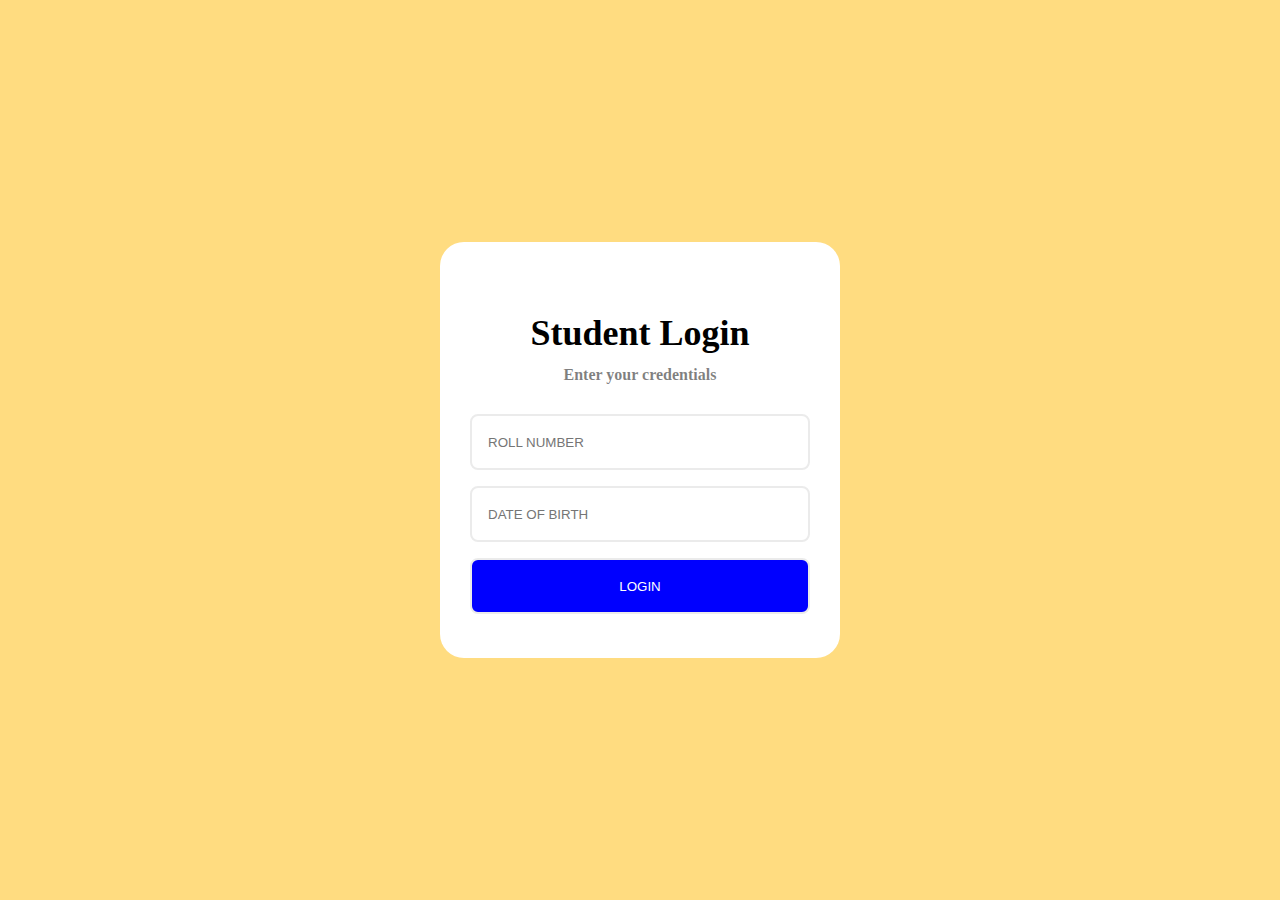
<file: index.html>
<html>
    <head>
        <title>Login Page</title>
        <link href="https://cdn.jsdelivr.net/npm/bootstrap@5.2.3/dist/css/bootstrap.min.css" rel="stylesheet" integrity="sha384-rbsA2VBKQhggwzxH7pPCaAqO46MgnOM80zW1RWuH61DGLwZJEdK2Kadq2F9CUG65" crossorigin="anonymous">
        <link rel="stylesheet" href="index.css"/>
  </head>
    </head>
    <body>
        <div class="login-card">
            <h2>Student Login</h2>
            <h3>Enter your credentials</h3>
            <form class="login-form" action="index2.php" method="post">
                <input type="text" name="regno" maxlength="10" placeholder="ROLL NUMBER">
                <!--<input type="date" name="dob" placeholder="dd-mm-yyyy" min="1997-01-01" max="2030-12-31">-->
                <!--<input type="text" name="name" maxlength="30" placeholder="NAME">-->
                <input placeholder="DATE OF BIRTH" name="dob" date-date-format="YYYY-MM-DD" type="text" onfocus="(this.type='date')">
                <!--<input type="date" name="input1" placeholder="YYYY-MM-DD" required pattern="[0-9]{4}-[0-9]{2}-[0-9]{2}" title="Enter a date in this formart YYYY-MM-DD"/>-->
                <input style="background-color: blue; color:white" type="submit" name="submit" value="LOGIN">
            </form>
        </div>
        <script src="https://cdn.jsdelivr.net/npm/bootstrap@5.2.3/dist/js/bootstrap.bundle.min.js" integrity="sha384-kenU1KFdBIe4zVF0s0G1M5b4hcpxyD9F7jL+jjXkk+Q2h455rYXK/7HAuoJl+0I4" crossorigin="anonymous"></script>
    </body>
</html>
</file>
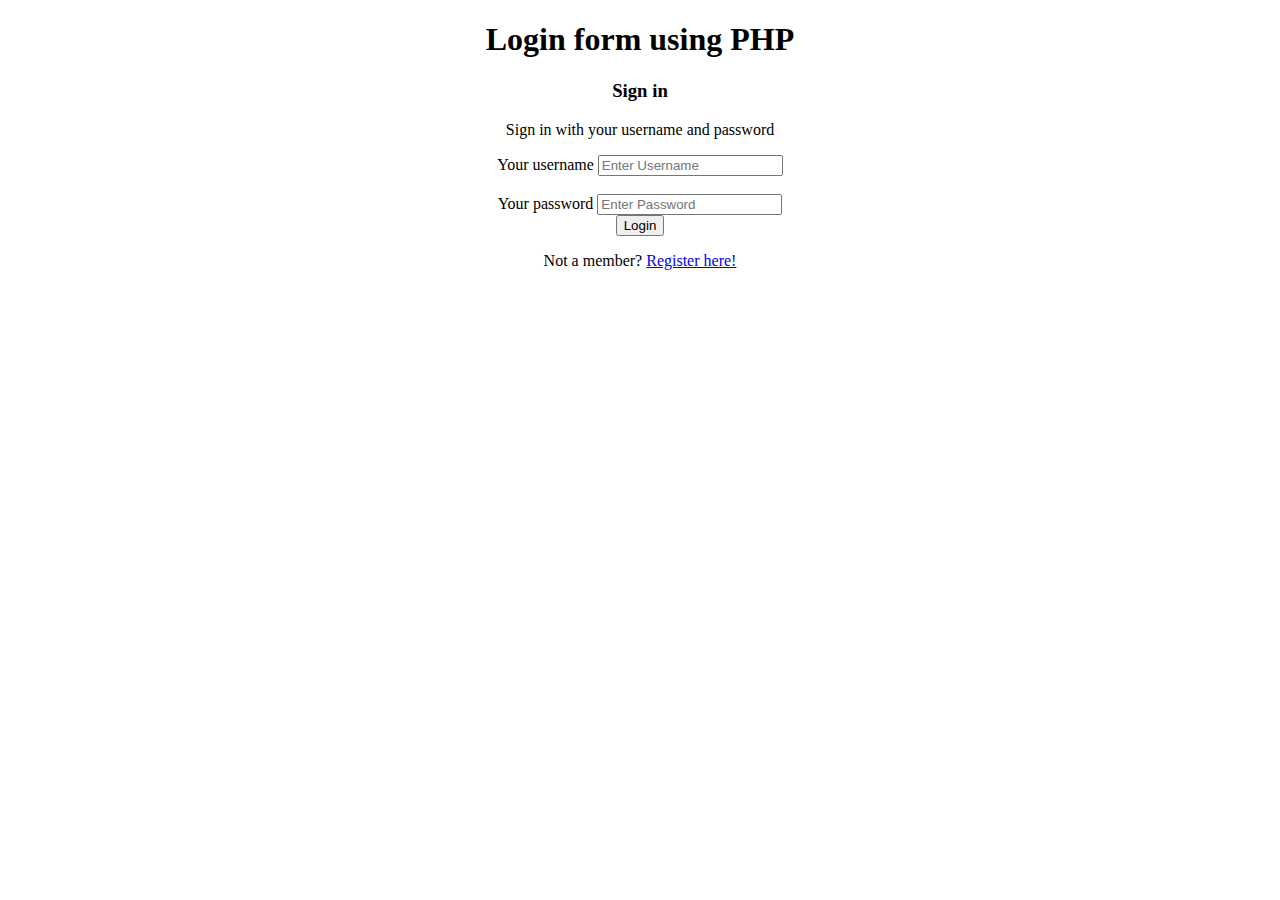
<file: sig up.html>
<!DOCTYPE html>
<html lang="en">
<head>
    <meta charset="UTF-8">
    <meta http-equiv="X-UA-Compatible" content="IE=edge">
    <meta name="viewport" content="width=device-width, initial-scale=1.0">
    <!-- <link rel="stylesheet" href="loginpage.css"> -->
    <title>Login page in HTML</title>
</head>
<body>
    <div align="center">
    <h1 align="center">Login form using PHP</h1>
    <form name="f1">
        <!-- Headings for the form -->
        <div class="headingsContainer">
            <h3>Sign in</h3>
            <p>Sign in with your username and password</p>
        </div>

        <!-- Main container for all inputs -->
        <div class="mainContainer">
            <!-- Username -->
            <label for="username">Your username</label>
            <input type="text" placeholder="Enter Username" name="username" required>

            <br><br>

            <!-- Password -->
            <label for="pswrd">Your password</label>
            <input type="password" placeholder="Enter Password" name="pswrd" required>

            <br>

            <!-- Submit button -->
             <input type="button" value="Login" onclick="loadDoc()">

            <!-- Sign up link -->
            <p class="register">Not a member?  <a href="#">Register here!</a></p>
            <p id="content"></p>
        </div>
    </div>

    </form>
</body>

<SCRIPT>
     function loadDoc(){
        var email = f1.username.value;
        console.log(email);
        var xhttp=new XMLHttpRequest();
        xhttp.open("GET","http://localhost/ajax/users.php?username=" + email,true);
        xhttp.send();
        xhttp.onreadystatechange=function(){
            if(this.readyState==4 && this.status==200){
                console.log(this.responseText);
                document.getElementById("content").innerHTML=this.responseText;

            }
        };
     }
</SCRIPT>
</html>
</file>
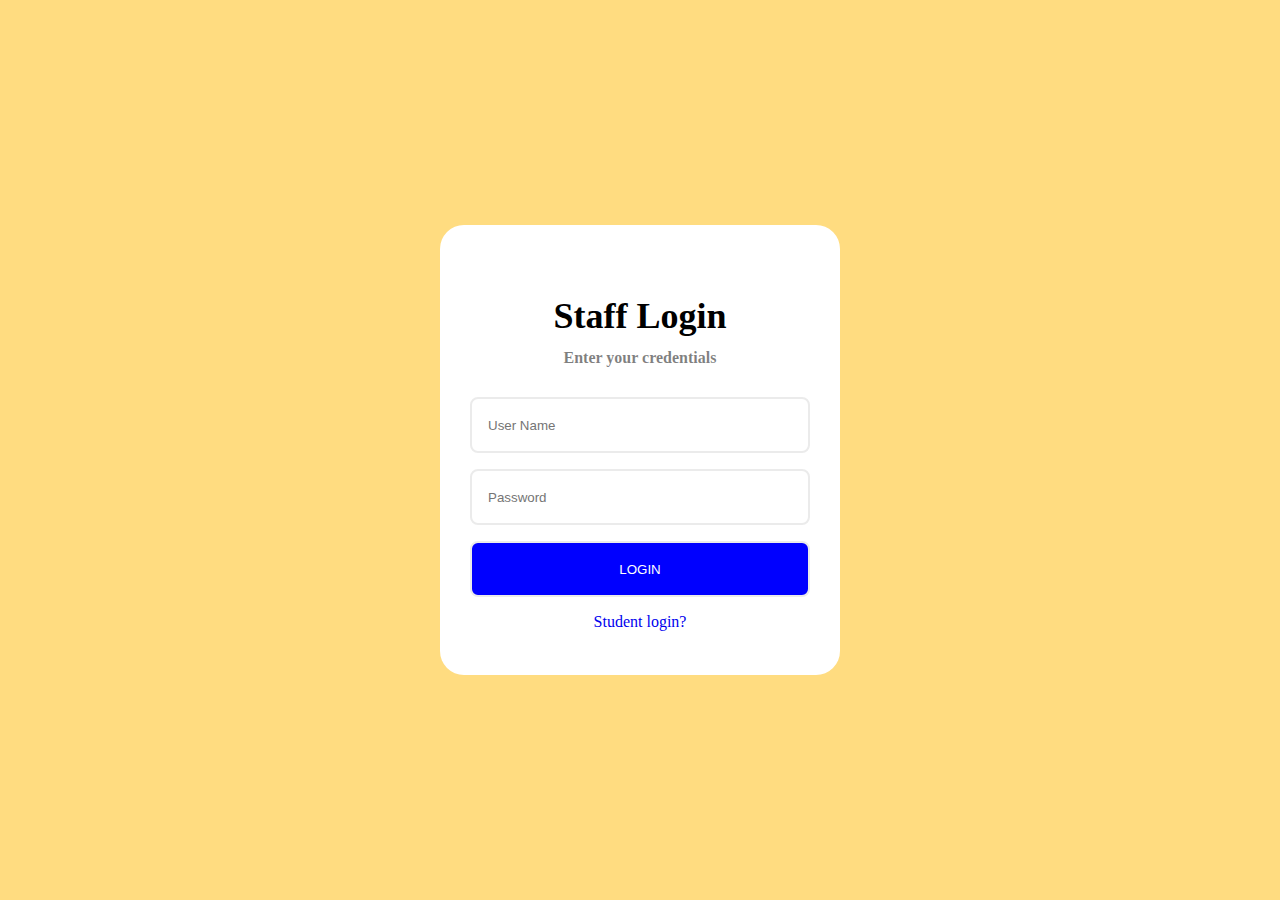
<file: staff.html>
<html>
    <head>
        <title>Login Page</title>
        <link href="https://cdn.jsdelivr.net/npm/bootstrap@5.2.3/dist/css/bootstrap.min.css" rel="stylesheet" integrity="sha384-rbsA2VBKQhggwzxH7pPCaAqO46MgnOM80zW1RWuH61DGLwZJEdK2Kadq2F9CUG65" crossorigin="anonymous">
        <link rel="stylesheet" href="css/index.css"/>
  </head>
    <body>
        <div class="login-card">
            <h2>Staff Login</h2>
            <h3>Enter your credentials</h3>
            <form class="login-form" action="php/staff.php" method="post">
                <input type="text" name="name" maxlength="15" placeholder="User Name" required>
                <input type="password" name="password" placeholder="Password" required>
                <input style="background-color: blue; color:white" type="submit" name="submit" value="LOGIN">
                <a href="index.html">Student login?</a>
            </form>
        </div>
        <script src="https://cdn.jsdelivr.net/npm/bootstrap@5.2.3/dist/js/bootstrap.bundle.min.js" integrity="sha384-kenU1KFdBIe4zVF0s0G1M5b4hcpxyD9F7jL+jjXkk+Q2h455rYXK/7HAuoJl+0I4" crossorigin="anonymous"></script>
    </body>
</html>
</file>
<file: index.css>
*{box-sizing: border-box;}
html,body{height: 100%;}
a,button{cursor:pointer}



@keyframes pen {
    100%{background-position: 15% 50%;}
}
body{display:grid;
place-items: center;
margin: 0%;
padding: 0 24px;
background-color: #ffdc80;
background-repeat: no-repeat;
background-size: cover;
animation: pan 5s infinite;}

@media(width>=500px){body{padding: 0%;}}

.login-card{
    width: 100%;
    padding: 70px 30px 44px;
    border-radius: 24px;
    background: #ffffff;
    text-align: center;
}

@media(width>=500px){
    .login-card{
        margin: 0%;
        width: 400px;
    }
}

.login-card>h2{
    margin: 0 0 12px;
    font-size: 36px;
    font-weight: 600;
}
.login-card>h3{
    margin: 0 0 30px;
    font-size: 16px;
    font-weight: 600;
    color: rgba(0, 0, 0, 0.5);
}

.login-form{
    width: 100%;
    margin: 0;
    display: grid;
    gap: 16px;
}

.login-form>input,
.login-form>button{
    width: 100%;
    height: 56px;
    padding: 0 16px;
    border-radius: 8px;
}

.login-form>input{
    border: 2px solid #ebebeb;
}

.login-form>button{
    width: 100%;
    height: 56px;
    border: 0;
    background: #216ce7;
    color: #f9f9f9;
    font-weight: 700;
}
</file>
<file: css/index.css>
*{box-sizing: border-box;}
html,body{height: 100%;}
a,button{cursor:pointer}



@keyframes pen {
    100%{background-position: 15% 50%;}
}
body{display:grid;
place-items: center;
margin: 0%;
padding: 0 24px;
background-color: #ffdc80;
background-repeat: no-repeat;
background-size: cover;
animation: pan 5s infinite;}

@media(width>=500px){body{padding: 0%;}}

.login-card{
    width: 100%;
    padding: 70px 30px 44px;
    border-radius: 24px;
    background: #ffffff;
    text-align: center;
}

@media(width>=500px){
    .login-card{
        margin: 0%;
        width: 400px;
    }
}

a:link{
    text-decoration: none;
}

.login-card>h2{
    margin: 0 0 12px;
    font-size: 36px;
    font-weight: 600;
}
.login-card>h3{
    margin: 0 0 30px;
    font-size: 16px;
    font-weight: 600;
    color: rgba(0, 0, 0, 0.5);
}

.login-form{
    width: 100%;
    margin: 0;
    display: grid;
    gap: 16px;
}

.login-form>input,
.login-form>button{
    width: 100%;
    height: 56px;
    padding: 0 16px;
    border-radius: 8px;
}

.login-form>input{
    border: 2px solid #ebebeb;
}

.login-form>button{
    width: 100%;
    height: 56px;
    border: 0;
    background: #216ce7;
    color: #f9f9f9;
    font-weight: 700;
}
</file>
